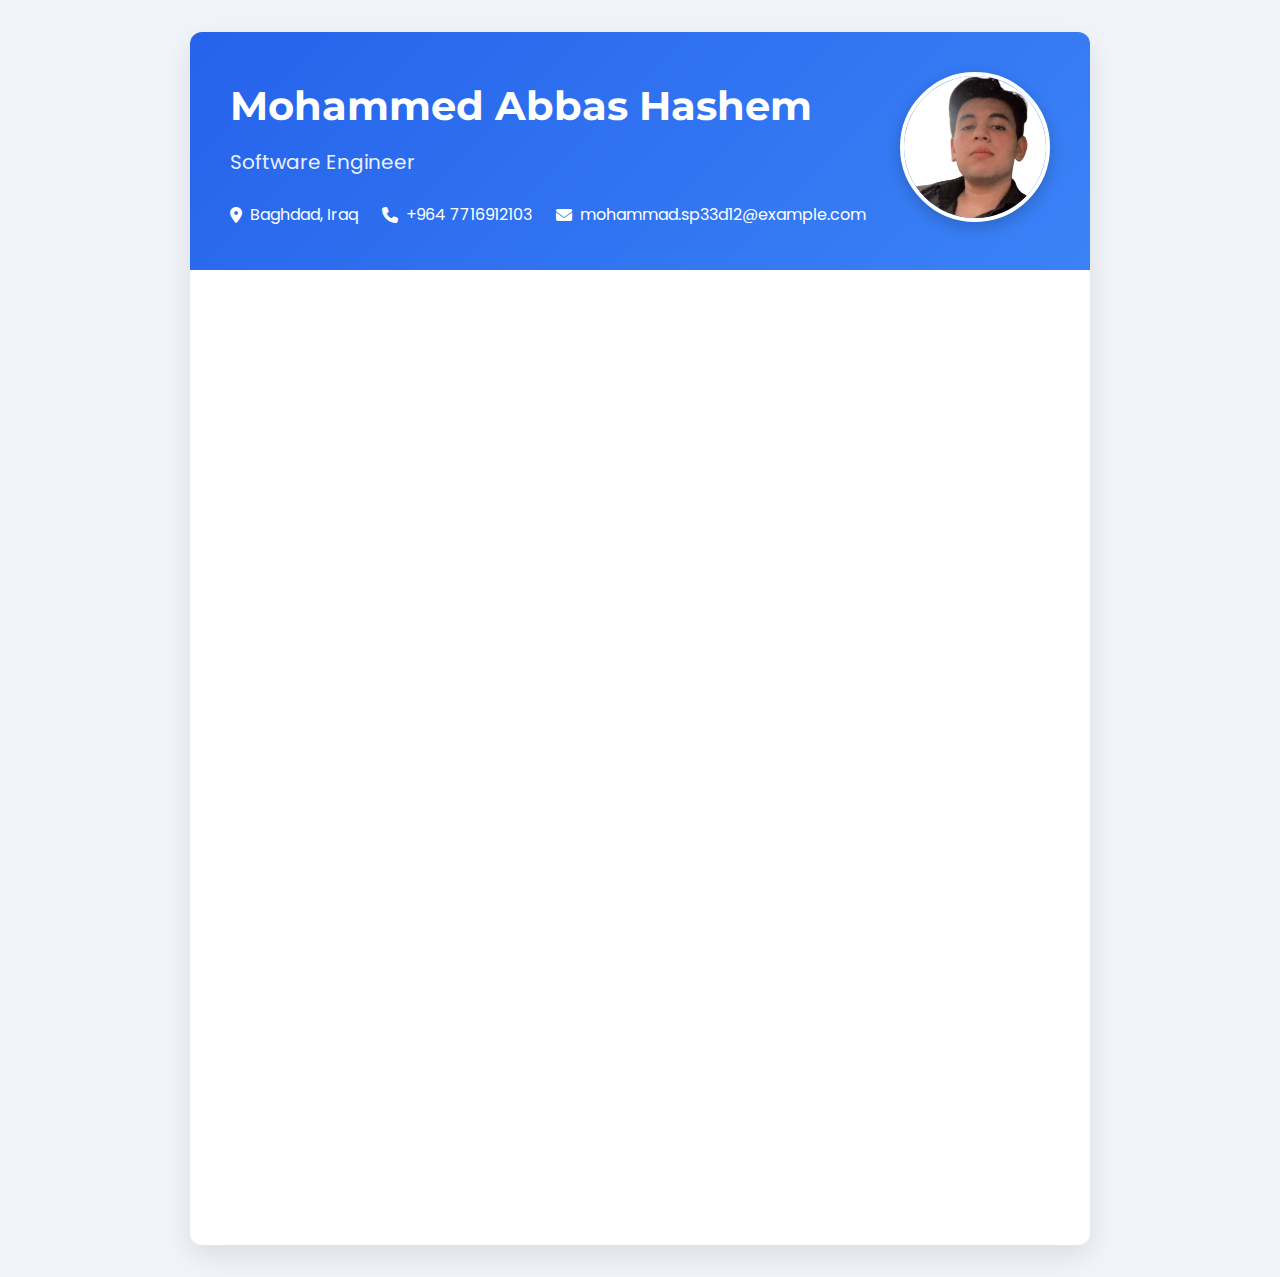
<file: index.html>
<!DOCTYPE html>
<html lang="en">
<head>
    <meta charset="UTF-8">
    <meta name="viewport" content="width=device-width, initial-scale=1.0">
    <title>Mohammed Abbas Hashem - Professional CV</title>
    <link rel="preconnect" href="https://fonts.googleapis.com">
    <link rel="preconnect" href="https://fonts.gstatic.com" crossorigin>
    <link href="https://fonts.googleapis.com/css2?family=Poppins:wght@300;400;500;600;700&family=Montserrat:wght@400;600;700&display=swap" rel="stylesheet">
    <link rel="stylesheet" href="https://cdnjs.cloudflare.com/ajax/libs/font-awesome/6.4.0/css/all.min.css">
    <style>
        :root {
            --primary: #2563eb;
            --primary-light: #3b82f6;
            --secondary: #f59e0b;
            --dark: #1e293b;
            --light: #f8fafc;
            --gray: #64748b;
            --light-gray: #e2e8f0;
            --mobile-breakpoint: 768px;
        }
        
        * {
            margin: 0;
            padding: 0;
            box-sizing: border-box;
        }

        body {
            font-family: 'Poppins', sans-serif;
            background-color: #f1f5f9;
            color: var(--dark);
            line-height: 1.6;
        }

        .container {
            max-width: 900px;
            margin: 2rem auto;
            background: white;
            box-shadow: 0 10px 30px rgba(0, 0, 0, 0.1);
            border-radius: 12px;
            overflow: hidden;
        }

        header {
            background: linear-gradient(135deg, var(--primary), var(--primary-light));
            color: white;
            padding: 2.5rem;
            position: relative;
            display: flex;
            justify-content: space-between;
            align-items: center;
            flex-wrap: wrap;
        }

        .header-content {
            flex: 1;
            min-width: 250px;
        }

        h1 {
            font-family: 'Montserrat', sans-serif;
            font-size: clamp(1.8rem, 4vw, 2.5rem);
            font-weight: 700;
            margin-bottom: 0.5rem;
        }

        .title {
            font-size: clamp(1rem, 2vw, 1.25rem);
            font-weight: 400;
            margin-bottom: 1.5rem;
            opacity: 0.9;
        }

        .contact-info {
            display: flex;
            flex-wrap: wrap;
            gap: 1.5rem;
            margin-top: 1rem;
        }

        .contact-item {
            display: flex;
            align-items: center;
            gap: 0.5rem;
            font-size: clamp(0.8rem, 2vw, 1rem);
        }

        .profile-img-container {
            position: relative;
            margin-left: 1rem;
        }

        .profile-img {
            width: clamp(100px, 20vw, 150px);
            height: clamp(100px, 20vw, 150px);
            border-radius: 50%;
            border: 4px solid white;
            object-fit: cover;
            box-shadow: 0 5px 15px rgba(0, 0, 0, 0.2);
            transition: transform 0.3s ease;
        }

        .profile-img:hover {
            transform: scale(1.05);
        }

        .main-content {
            display: grid;
            grid-template-columns: 1fr 1fr;
            gap: 2rem;
            padding: 2.5rem;
        }

        .left-column, .right-column {
            display: flex;
            flex-direction: column;
            gap: 2rem;
        }

        section {
            background: white;
            border-radius: 8px;
        }

        h2 {
            font-family: 'Montserrat', sans-serif;
            font-size: clamp(1.2rem, 2.5vw, 1.5rem);
            font-weight: 600;
            color: var(--primary);
            margin-bottom: 1rem;
            padding-bottom: 0.5rem;
            border-bottom: 3px solid var(--secondary);
            display: inline-block;
        }

        h3 {
            font-size: 1rem;
            margin: 0.8rem 0 0.5rem;
            color: var(--dark);
        }

        .section-content {
            padding: 0.5rem 0;
        }

        ul {
            list-style: none;
        }

        li {
            margin-bottom: 1rem;
            position: relative;
            padding-left: 1.5rem;
            font-size: clamp(0.9rem, 2vw, 1rem);
        }

        li:before {
            content: "•";
            color: var(--secondary);
            font-weight: bold;
            position: absolute;
            left: 0;
        }

        .experience-item, .education-item {
            margin-bottom: 1.5rem;
        }

        .item-header {
            display: flex;
            justify-content: space-between;
            flex-wrap: wrap;
            margin-bottom: 0.5rem;
            gap: 0.5rem;
        }

        .position, .degree {
            font-weight: 600;
            color: var(--dark);
            font-size: clamp(0.9rem, 2vw, 1rem);
        }

        .company, .university {
            font-weight: 500;
            color: var(--primary);
            font-size: clamp(0.85rem, 2vw, 0.95rem);
        }

        .date {
            color: var(--gray);
            font-size: clamp(0.8rem, 2vw, 0.9rem);
            white-space: nowrap;
        }

        .skills-list {
            display: flex;
            flex-wrap: wrap;
            gap: 0.8rem;
        }

        .skill-tag {
            background: var(--light-gray);
            padding: 0.4rem 0.8rem;
            border-radius: 20px;
            font-size: clamp(0.8rem, 2vw, 0.9rem);
            font-weight: 500;
            white-space: nowrap;
        }

        .skill-tag.highlight {
            background: var(--primary);
            color: white;
        }

        .objective-text {
            color: var(--gray);
            font-size: clamp(0.9rem, 2vw, 1rem);
            line-height: 1.7;
        }

        /* Mobile Navigation */
        .mobile-nav {
            display: none;
            position: fixed;
            bottom: 0;
            left: 0;
            right: 0;
            background: white;
            box-shadow: 0 -2px 10px rgba(0,0,0,0.1);
            z-index: 1000;
        }

        .mobile-nav-buttons {
            display: flex;
            justify-content: space-around;
            padding: 0.5rem 0;
        }

        .mobile-nav-btn {
            display: flex;
            flex-direction: column;
            align-items: center;
            text-decoration: none;
            color: var(--gray);
            font-size: 0.7rem;
            padding: 0.5rem;
        }

        .mobile-nav-btn i {
            font-size: 1.2rem;
            margin-bottom: 0.3rem;
            color: var(--primary);
        }

        .mobile-nav-btn.active {
            color: var(--primary);
            font-weight: 500;
        }

        /* Print Styles */
        @media print {
            body {
                background: white;
                font-size: 12pt;
            }
            
            .container {
                box-shadow: none;
                margin: 0;
                max-width: 100%;
            }
            
            .mobile-nav {
                display: none !important;
            }
        }

        /* Responsive Styles */
        @media (max-width: 768px) {
            .main-content {
                grid-template-columns: 1fr;
                padding: 1.5rem;
                margin-bottom: 60px; /* Space for mobile nav */
            }
            
            header {
                flex-direction: column;
                text-align: center;
                padding: 2rem 1.5rem;
            }
            
            .profile-img-container {
                margin: 1.5rem auto 0;
            }
            
            .contact-info {
                justify-content: center;
            }
            
            .mobile-nav {
                display: block;
            }
        }

        @media (max-width: 480px) {
            header {
                padding: 1.5rem 1rem;
            }
            
            .main-content {
                padding: 1rem;
                gap: 1.5rem;
            }
            
            .left-column, .right-column {
                gap: 1.5rem;
            }
            
            .item-header {
                flex-direction: column;
            }
            
            .date {
                margin-top: 0.2rem;
            }
        }

        /* Animation */
        @keyframes fadeIn {
            from { opacity: 0; transform: translateY(20px); }
            to { opacity: 1; transform: translateY(0); }
        }

        section {
            animation: fadeIn 0.6s ease-out forwards;
            opacity: 0;
        }

        section:nth-child(1) { animation-delay: 0.1s; }
        section:nth-child(2) { animation-delay: 0.2s; }
        section:nth-child(3) { animation-delay: 0.3s; }
        section:nth-child(4) { animation-delay: 0.4s; }
        section:nth-child(5) { animation-delay: 0.5s; }
    </style>
</head>
<body>
    <div class="container">
        <header>
            <div class="header-content">
                <h1>Mohammed Abbas Hashem</h1>
                <p class="title">Software Engineer</p>
                <div class="contact-info">
                    <div class="contact-item">
                        <i class="fas fa-map-marker-alt"></i>
                        <span>Baghdad, Iraq</span>
                    </div>
                    <div class="contact-item">
                        <i class="fas fa-phone"></i>
                        <span>+964 7716912103</span>
                    </div>
                    <div class="contact-item">
                        <i class="fas fa-envelope"></i>
                        <span>mohammad.sp33d12@example.com</span>
                    </div>
                </div>
            </div>
            <div class="profile-img-container">
                <img src="profile.png" alt="Mohammed Abbas Hashem" class="profile-img">
            </div>
        </header>

        <div class="main-content">
            <div class="left-column">
                <section class="objective">
                    <h2>Professional Summary</h2>
                    <div class="section-content">
                        <p class="objective-text">
                            Passionate Software Engineer with expertise in full-stack development and AI solutions. 
                            Dedicated to building efficient, scalable applications with clean code and modern architectures. 
                            Strong problem-solving skills with a focus on delivering exceptional user experiences.
                        </p>
                    </div>
                </section>

                <section class="experience">
                    <h2>Work Experience</h2>
                    <div class="section-content">
                        <div class="experience-item">
                            <div class="item-header">
                                <div>
                                    <span class="position">Software Engineer Intern</span>
                                    <span class="company">@ Tech Solutions Inc.</span>
                                </div>
                                <span class="date">2023 - 2024</span>
                            </div>
                            <ul>
                                <li>Developed responsive web applications using React, Node.js, and MongoDB</li>

                        </div>
                        
                        <div class="experience-item">
                            <div class="item-header">
                                <div>
                                    <span class="position">Application Developer</span>
                                    <span class="company">@ Digital Innovations</span>
                                </div>
                                <span class="date">2021 - 2022</span>
                            </div>
                            <ul>
                                <li>Designed and developed 5+ mobile applications using Flutter</li>
                                <li>Created automated testing scripts that reduced bugs by 25%</li>
                                <li>Led UI/UX redesign that increased user engagement by 35%</li>
                                <li>Mentored junior developers in best coding practices</li>
                            </ul>
                        </div>
                    </div>
                </section>
            </div>

            <div class="right-column">
                <section class="education">
                    <h2>Education</h2>
                    <div class="section-content">
                        <div class="education-item">
                            <div class="item-header">
                                <div>
                                    <span class="degree">BSc in Computer Engineering</span>
                                    <span class="university">University of Al-Mustansiriyah</span>
                                </div>
                                <span class="date">2018 - 2023</span>
                            </div>
                            <ul>
                                <li>Specialized in Software Engineering and AI</li>

                                <li>Thesis: "Machine Learning Approaches for Predictive Analytics"</li>
                                <li>President of Computer Engineering Student Association</li>
                            </ul>
                        </div>
                    </div>
                </section>

                <section class="skills">
                    <h2>Technical Skills</h2>
                    <div class="section-content">
                        <h3>Programming Languages</h3>
                        <div class="skills-list">
                            <span class="skill-tag highlight">Python</span>
                            <span class="skill-tag highlight">JavaScript</span>
                            <span class="skill-tag">Java</span>
                            <span class="skill-tag">C++</span>
                            <span class="skill-tag">Swift</span>
                        </div>
                        
                        <h3>Web Development</h3>
                        <div class="skills-list">
                            <span class="skill-tag highlight">React</span>
                            <span class="skill-tag highlight">Node.js</span>
                            <span class="skill-tag">HTML/CSS</span>
                            <span class="skill-tag">Express</span>
                            <span class="skill-tag">MongoDB</span>
                        </div>
                        
                        <h3>Mobile Development</h3>
                        <div class="skills-list">
                            <span class="skill-tag highlight">Flutter</span>
                            <span class="skill-tag">React Native</span>
                            <span class="skill-tag">iOS Development</span>
                        </div>
                        
                        <h3>AI/ML</h3>
                        <div class="skills-list">
                            <span class="skill-tag">TensorFlow</span>
                            <span class="skill-tag">PyTorch</span>
                            <span class="skill-tag">NLP</span>
                        </div>
                    </div>
                </section>


            </div>
        </div>
    </div>

    <!-- Mobile Navigation -->
    <nav class="mobile-nav">
        <div class="mobile-nav-buttons">
            <a href="#" class="mobile-nav-btn active">
                <i class="fas fa-user"></i>
                <span>Profile</span>
            </a>
            <a href="#" class="mobile-nav-btn">
                <i class="fas fa-briefcase"></i>
                <span>Experience</span>
            </a>
            <a href="#" class="mobile-nav-btn">
                <i class="fas fa-graduation-cap"></i>
                <span>Education</span>
            </a>
            <a href="#" class="mobile-nav-btn">
                <i class="fas fa-code"></i>
                <span>Skills</span>
            </a>
        </div>
    </nav>

    <script>
        // Mobile navigation functionality
        document.addEventListener('DOMContentLoaded', function() {
            const mobileNavBtns = document.querySelectorAll('.mobile-nav-btn');
            
            mobileNavBtns.forEach(btn => {
                btn.addEventListener('click', function(e) {
                    e.preventDefault();
                    
                    // Remove active class from all buttons
                    mobileNavBtns.forEach(b => b.classList.remove('active'));
                    
                    // Add active class to clicked button
                    this.classList.add('active');
                    
                    // Get the section to scroll to
                    const target = this.querySelector('span').textContent.toLowerCase();
                    let section;
                    
                    switch(target) {
                        case 'profile':
                            section = document.querySelector('.objective');
                            break;
                        case 'experience':
                            section = document.querySelector('.experience');
                            break;
                        case 'education':
                            section = document.querySelector('.education');
                            break;
                        case 'skills':
                            section = document.querySelector('.skills');
                            break;
                    }
                    
                    if(section) {
                        section.scrollIntoView({
                            behavior: 'smooth',
                            block: 'start'
                        });
                    }
                });
            });
            
            // Responsive font size adjustment
            function adjustFontSizes() {
                const vw = Math.max(document.documentElement.clientWidth || 0, window.innerWidth || 0);
                const baseSize = vw < 480 ? 14 : 16;
                document.documentElement.style.fontSize = baseSize + 'px';
            }
            
            // Initial adjustment
            adjustFontSizes();
            
            // Adjust on resize
            window.addEventListener('resize', adjustFontSizes);
        });
    </script>
</body>
</html>
</file>
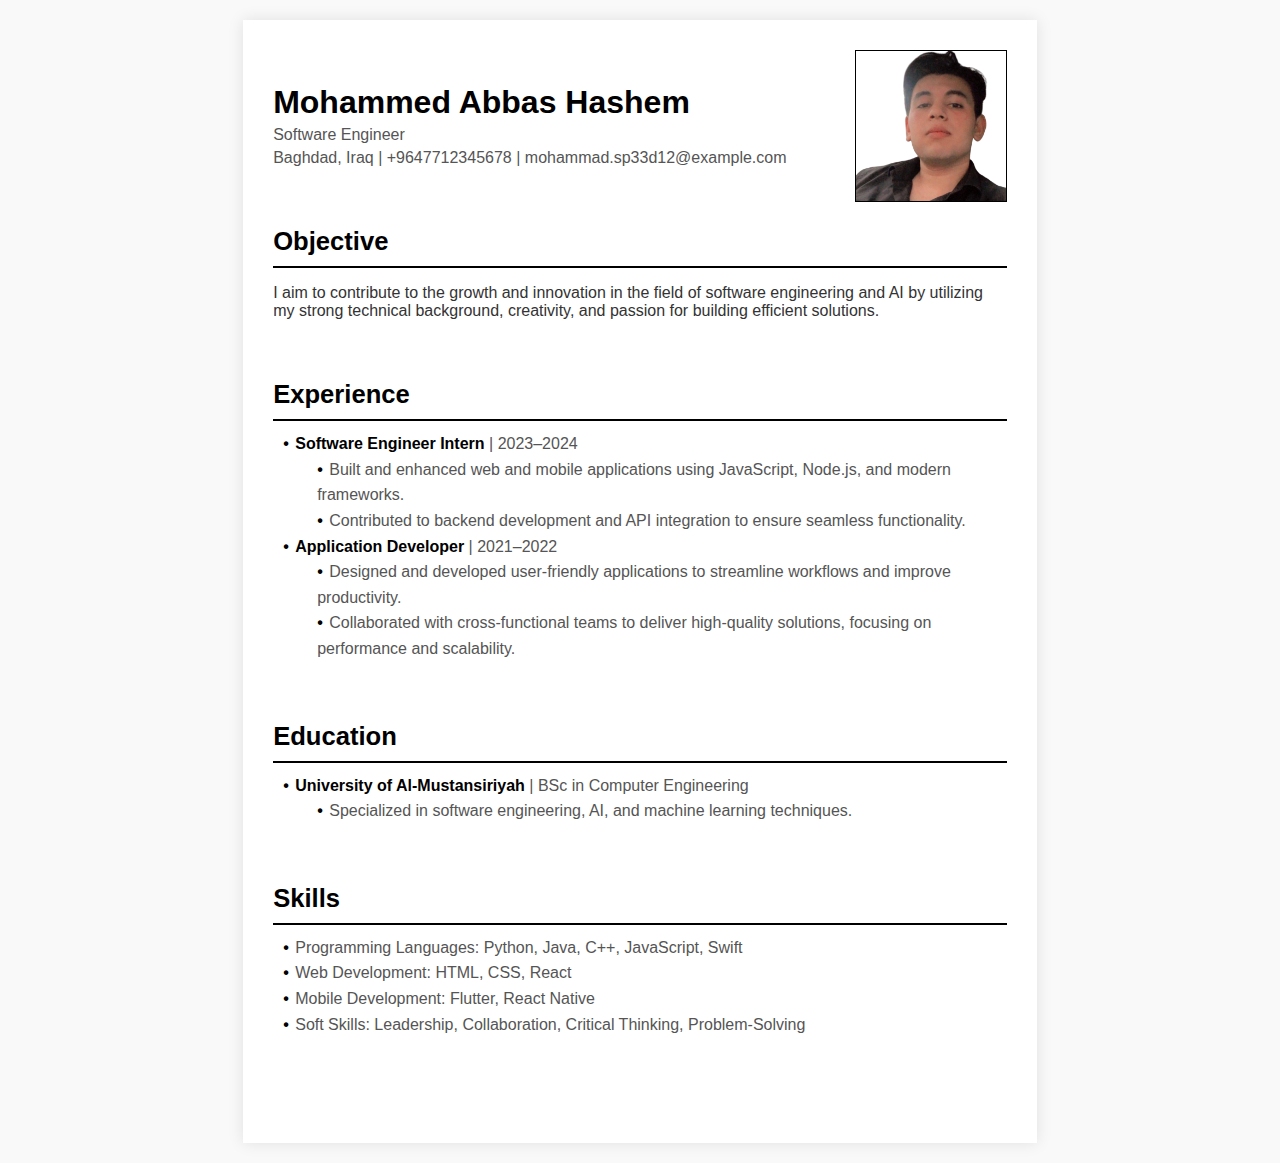
<file: main.html>
<!DOCTYPE html>
<html lang="en">
<head>
    <meta charset="UTF-8">
    <meta name="viewport" content="width=device-width, initial-scale=1.0">
    <title>cv</title>
    <link rel="stylesheet" href="style.css">
</head>
<body>
    <div class="container">
        <header>
            <div class="header-left">
                <h2>Mohammed Abbas Hashem</h2>
                <p>Software Engineer </p>
                <p>Baghdad, Iraq | +9647712345678 | mohammad.sp33d12@example.com</p>
            </div>
            <div class="header-right">
                <img src="/profile.png" alt="Profile Picture">
            </div>
        </header>

        <section class="objective">
            <h2>Objective</h2>
            <hr>
            <p>
                I aim to contribute to the growth and innovation in the field of software engineering and AI by utilizing my strong technical background, creativity, and passion for building efficient solutions.
            </p>
        </section>

        <section class="experience">
            <h2>Experience</h2>
            <hr>
            <ul>
                <li>
                    <strong>Software Engineer Intern</strong> | 2023–2024<br>
                    <ul>
                        <li class="side-t">Built and enhanced web and mobile applications using JavaScript, Node.js, and modern frameworks.</li>
                        <li class="side-t">Contributed to backend development and API integration to ensure seamless functionality.</li>
                    </ul>
                </li>
               
                <li>
                    <strong>Application Developer</strong> | 2021–2022<br>
                    <ul>
                        <li class="side-t">Designed and developed user-friendly applications to streamline workflows and improve productivity.</li>
                        <li class="side-t">Collaborated with cross-functional teams to deliver high-quality solutions, focusing on performance and scalability.</li>
                    </ul>
                </li>
            </ul>
        </section>
        
        
        <section class="education">
            <h2>Education</h2>
            <hr>
            <ul>
                <li>
                    <strong>University of Al-Mustansiriyah</strong> | BSc in Computer Engineering<br>
                    <ul>
                        <li class="side-t">Specialized in software engineering, AI, and machine learning techniques.</li>
                    </ul>
                </li>
            </ul>
        </section>
        
        <section class="skills">
            <h2>Skills</h2>
            <hr>
            <ul>
                <li>Programming Languages: Python, Java, C++, JavaScript, Swift</li>
                <li>Web Development: HTML, CSS, React</li>
                <li>Mobile Development: Flutter, React Native</li>
                <li>Soft Skills: Leadership, Collaboration, Critical Thinking, Problem-Solving</li>
            </ul>
        </section>
    </div>
</body>
</html>
</file>
<file: style.css>
/* style.css */
body {
    font-family: Arial, sans-serif;
    background-color: #f9f9f9;
    margin: 0;
    padding: 0;
    color: #333; /* Default color for better readability */
}

.container {
    width: 210mm; /* A4 width */
    height: 297mm; /* A4 height */
    margin: 20px auto;
    background: #fff;
    padding: 30px;
    box-shadow: 0 0 15px rgba(0, 0, 0, 0.1);
    box-sizing: border-box;
    overflow: hidden; /* Ensure content does not overflow */
}

header {
    display: flex;
    justify-content: space-between;
    align-items: center;
    margin-bottom: 20px;
}

.header-left {
    max-width: 70%; /* Allows image to occupy the remaining space */
}

header h2 {
    margin: 0;
    font-size: 2em;
    color: #000;
}

header p {
    margin: 5px 0;
    font-size: 1em;
    color: #555;
}

.header-right img {
    width: 150px; /* Adjusted size */
    height: 150px;/* Maintains a rectangle */
    object-fit: cover; /* Ensures proper scaling */ 
    border: 1px solid #000;
}

hr {
    border: none;
    border-top: 2px solid #000;
    margin: 10px 0;
}

h2 {
    font-size: 1.6em;
    margin-bottom: 5px;
    color: #000;
}

section {
    margin-bottom: 60px;
}

ul {
    list-style: none;
    padding: 0;
    margin: 0;
}

ul li::before {
    content: "            • ";
    color: #000000;
    font-weight: bold;
    margin-right: 2px;
}

 ul li {
    font-size: 1em;
    line-height: 1.6; /* Better readability */
    color: #555;
    padding-left: 10px;
}

.side-t {

  padding-left: 0.9cm;
}

strong {
    color: #000;
}



@media (max-width: 768px) {
    .container {
        width: 100%;
        height: auto;
        padding: 20px;
    }

    header {
        flex-direction: column;
        align-items: flex-start;
    }

    .header-right img {
        margin-top: 15px;
        width: 100px;
        height: 120px;
    }
}
</file>
